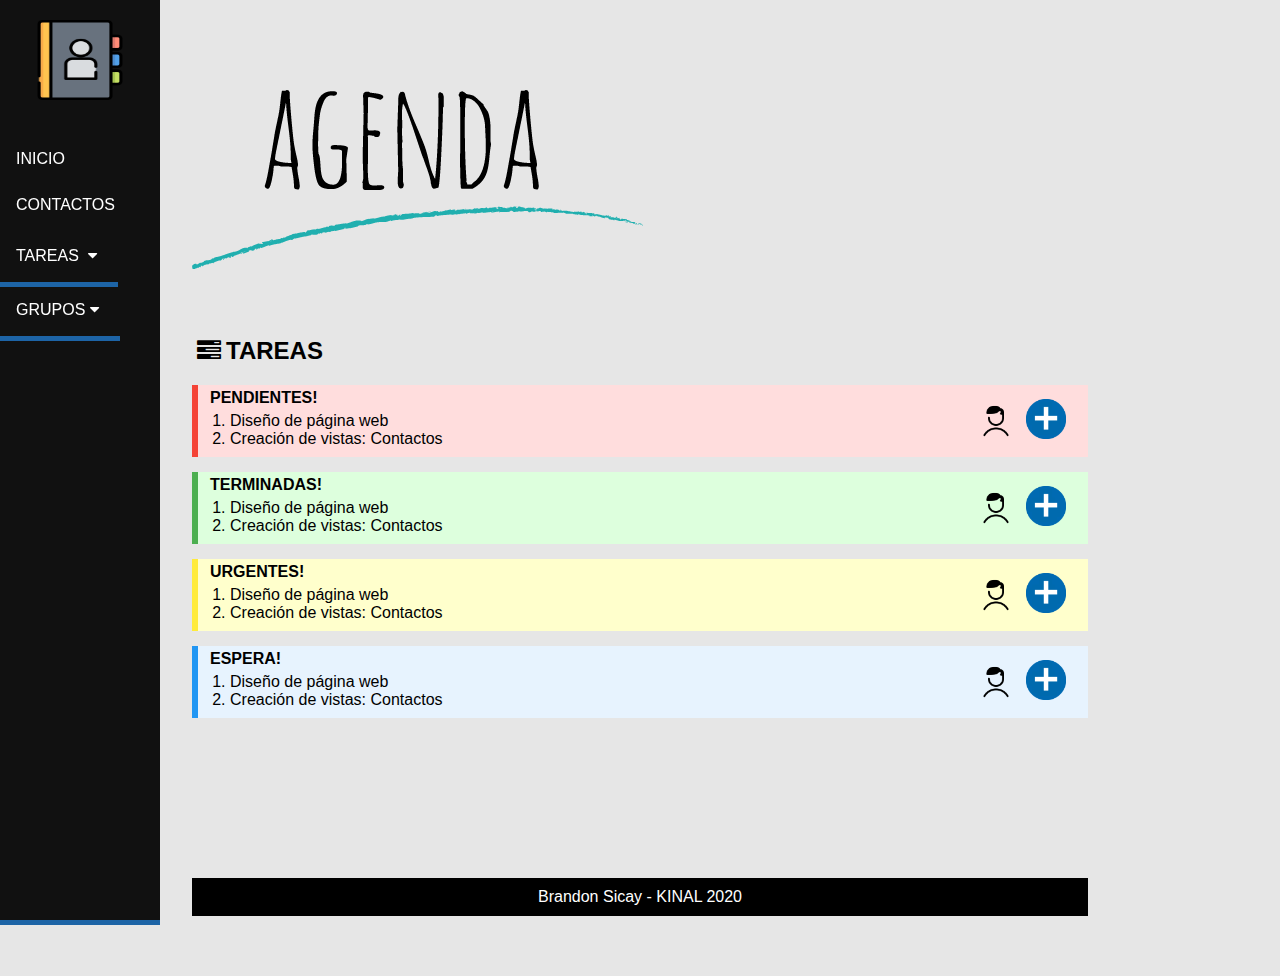
<file: index.html>
<!DOCTYPE html>
<html lang="en" dir="ltr">
  <head>
    <meta charset="utf-8">
    <title>AGENDA</title>
    <link rel="stylesheet" href="css/style.css">
    <link rel="stylesheet" href="https://cdnjs.cloudflare.com/ajax/libs/font-awesome/4.7.0/css/font-awesome.min.css">
    <link rel="shortcut icon" type="image/x-icon" href="images/icon.ico">
  </head>
  <body>
    <header>
      <div class="logoInicio">
        <img src="images/agenda.png" alt="Logo">
      </div>
      <nav>
        <ul class="menu">
          <div class="logoSidebar">
            <img src="images/sidebarIcon.png" alt="LogoSideBar">
          </div>
          <br> <br>
          <li><a href="index.html">INICIO</a></li>
          <li><a href="contactos.html">CONTACTOS</a></li>
          <div class="submenu">
            <button class="dropbtn">TAREAS <i class="fa fa-caret-down"></i></button>
            <div class="contenido-submenu">
              <a href="crearTareas.html">Crear Tareas</a>
              <a href="asignarTarea.html">Asignar Tareas</a>
            </div>
          </div>
          <div class="submenu">
            <button class="dropbtn">GRUPOS<i class="fa fa-caret-down"></i></button>
            <div class="contenido-submenu">
              <a href="#">Crear Grupo</a>
              <a href="#">Grupos</a>
            </div>
          </div>
        </ul>
      </nav>    
    </header>

    <section class="wrapper">
      <section class="main">
        <article class="">
          <h2><i class="fa fa-tasks" aria-hidden="true"></i>TAREAS</h2>
          <br>
          <div class="pendientes">
            <div class="mas">
              <a href="crearTareas.html"><img src="images/mas.png" alt=""></a>
            </div>
            <div class="asignar">
              <a href="asignarTarea.html"><img src="images/user.png" alt=""></a>
            </div>
            <p><strong>PENDIENTES!</strong> </p>
            <ol>
              <li>Diseño de página web</li>
              <li>Creación de vistas: Contactos</li>
            </ol>
          </div>
          <div class="terminadas">
            <div class="mas">
              <a href="crearTareas.html"><img src="images/mas.png" alt=""></a>
            </div>
            <div class="asignar">
              <a href="asignarTarea.html"><img src="images/user.png" alt=""></a>
            </div>
            <p><strong>TERMINADAS!</strong></p>
            <ol>
              <li>Diseño de página web</li>
              <li>Creación de vistas: Contactos</li>
            </ol>
          </div>

          <div class="urgentes">
            <div class="mas">
              <a href="crearTareas.html"><img src="images/mas.png" alt=""></a>
            </div>
            <div class="asignar">
              <a href="asignarTarea.html"><img src="images/user.png" alt=""></a>
            </div>
            <p><strong>URGENTES!</strong></p>
            <ol>
              <li>Diseño de página web</li>
              <li>Creación de vistas: Contactos</li>
            </ol>
          </div>

          <div class="espera">
            <div class="mas">
              <a href="crearTareas.html"><img src="images/mas.png" alt=""></a>
            </div>
            <div class="asignar">
              <a href="asignarTarea.html"><img src="images/user.png" alt=""></a>
            </div>
            <p><strong>ESPERA!</strong></p>
            <ol>
              <li>Diseño de página web</li>
              <li>Creación de vistas: Contactos</li>
            </ol>
          </div>
        </article>
         
      </section>

      <aside class="">
        <h3>Sidebar</h3>
        <p class="tres">sf</p>
      </aside>
    </section>
    <footer>
      <p>Brandon Sicay - KINAL 2020</p>
    </footer>
  </body>
</html>
</file>
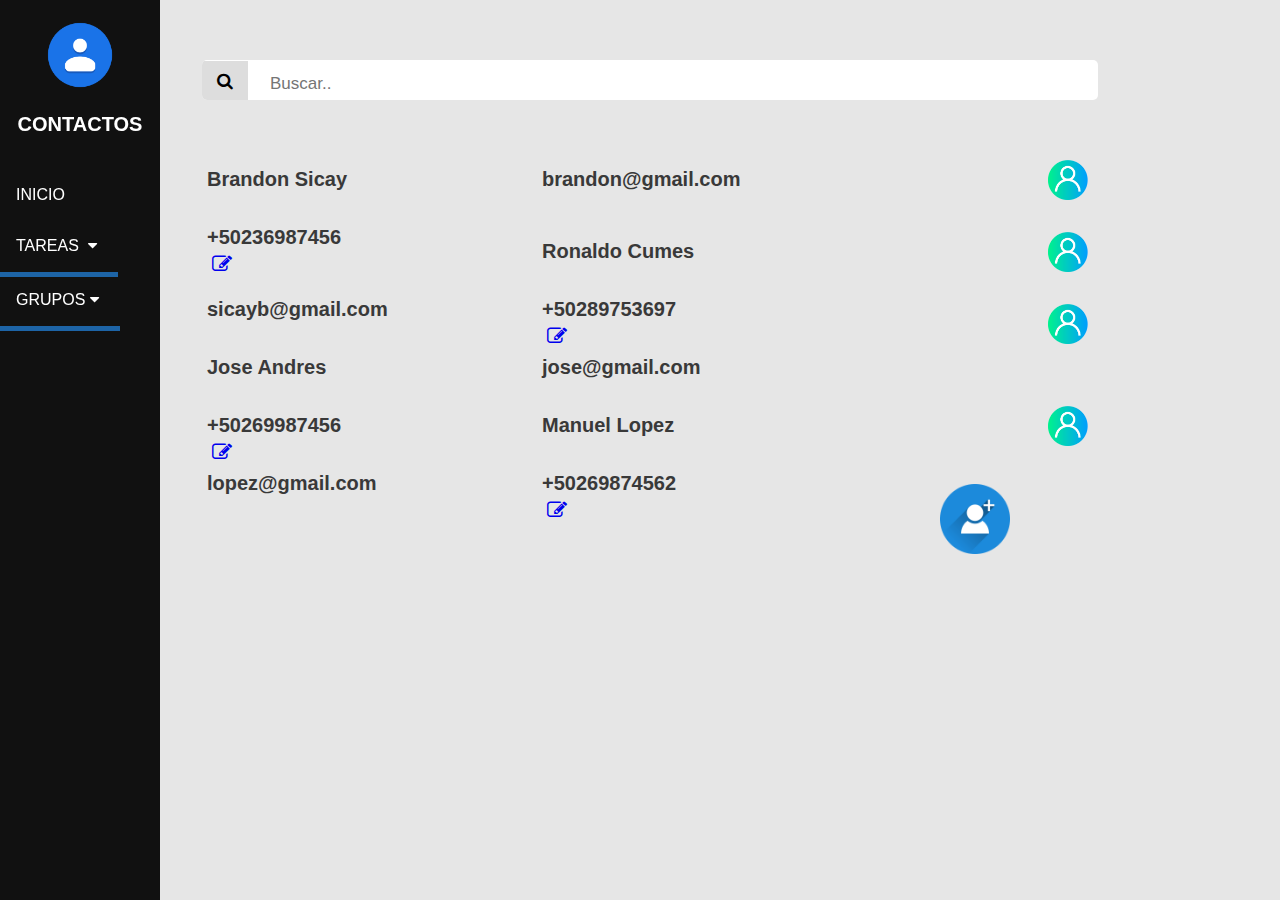
<file: contactos.html>
<!DOCTYPE html>
<html lang="en" dir="ltr">
  <head>
    <meta charset="utf-8">
    <title>AGENDA</title>
    <link rel="stylesheet" href="css/styleContactos.css">
    <link rel="stylesheet" href="https://cdnjs.cloudflare.com/ajax/libs/font-awesome/4.7.0/css/font-awesome.min.css">
    <link rel="shortcut icon" type="image/x-icon" href="images/icon.ico">
  </head>
  <body>
    <header>
      <div class="buscador">
        <div class="search-container">
            <input type="text" placeholder="Buscar.." name="search">
            <button type="submit"><i class="fa fa-search"></i></button>
          </form>
        </div>
      </div>
      <nav>
        <ul class="menu">
          <div class="logoSidebar">
            <h2><img src="images/contact.png" alt="Logo"></i><br>CONTACTOS</h2>
          </div>
          <br> <br>
          <li><a href="index.html">INICIO</a></li>  
          <div class="submenu">
            <button class="dropbtn">TAREAS <i class="fa fa-caret-down"></i></button>
            <div class="contenido-submenu">
              <a href="#">Crear Tareas</a>
              <a href="#">Asignar Tareas</a>
            </div>
          </div>
          <div class="submenu">
            <button class="dropbtn">GRUPOS<i class="fa fa-caret-down"></i></button>
            <div class="contenido-submenu">
              <a href="#">Crear Grupo</a>
              <a href="#">Grupos</a>
            </div>
          </div>
        </ul>
      </nav>
    </header>
    <section class="wrapper">
      <section class="main">
        <article class="contacto1">
          <div class="imgContact">
            <img src="images/newContact.png" alt="">
            <div class="contactoUno"><p><strong>Brandon Sicay</p></strong></div>
            <div class="contactoUno"><p><strong>brandon@gmail.com</p></strong></div>
            <div class="contactoUno"><p><strong>+50236987456</p></strong>
              <a href="#"><i class="fa fa-pencil-square-o" aria-hidden="true"></i></a></div>
          </div>
          <br><br><br><br>
        </article>

        <article class="contacto1">
          <div class="imgContact">
            <img src="images/newContact.png" alt="">
            <div class="contactoUno"><p><strong>Ronaldo Cumes</p></strong></div>
            <div class="contactoUno"><p><strong>sicayb@gmail.com</p></strong></div>
            <div class="contactoUno"><p><strong>+50289753697</p></strong> 
            <a href="#"><i class="fa fa-pencil-square-o" aria-hidden="true"></i></a></div>
          </div>
          <br><br><br><br>
        </article>

        <article class="contacto1">
          <div class="imgContact">
            <img src="images/newContact.png" alt="">
            <div class="contactoUno"><p><strong>Jose Andres</p></strong></div>
            <div class="contactoUno"><p><strong>jose@gmail.com</p></strong></div>
            <div class="contactoUno"><p><strong>+50269987456</p></strong>
            <a href="#"><i class="fa fa-pencil-square-o" aria-hidden="true"></i></a></div>
          </div>
          <br><br><br><br>
        </article>

        <article class="contacto1">
          <div class="imgContact">
            <img src="images/newContact.png" alt="">
            <div class="contactoUno"><p><strong>Manuel Lopez</p></strong></div>
            <div class="contactoUno"><p><strong>lopez@gmail.com</p></strong></div>
            <div class="contactoUno"><p><strong>+50269874562</p></strong>
            <a href="#"><i class="fa fa-pencil-square-o" aria-hidden="true"></i></a></div>
          </div>
          <br><br><br><br><br><br>
        </article>
        <div class="nuevoContactoLogo">
          <a href="nuevoContacto.html"><img src="images/addContact.png" alt="logoAdd" ></a>
        </div>

      </section>
    </section>
  </body>
</html>
</file>
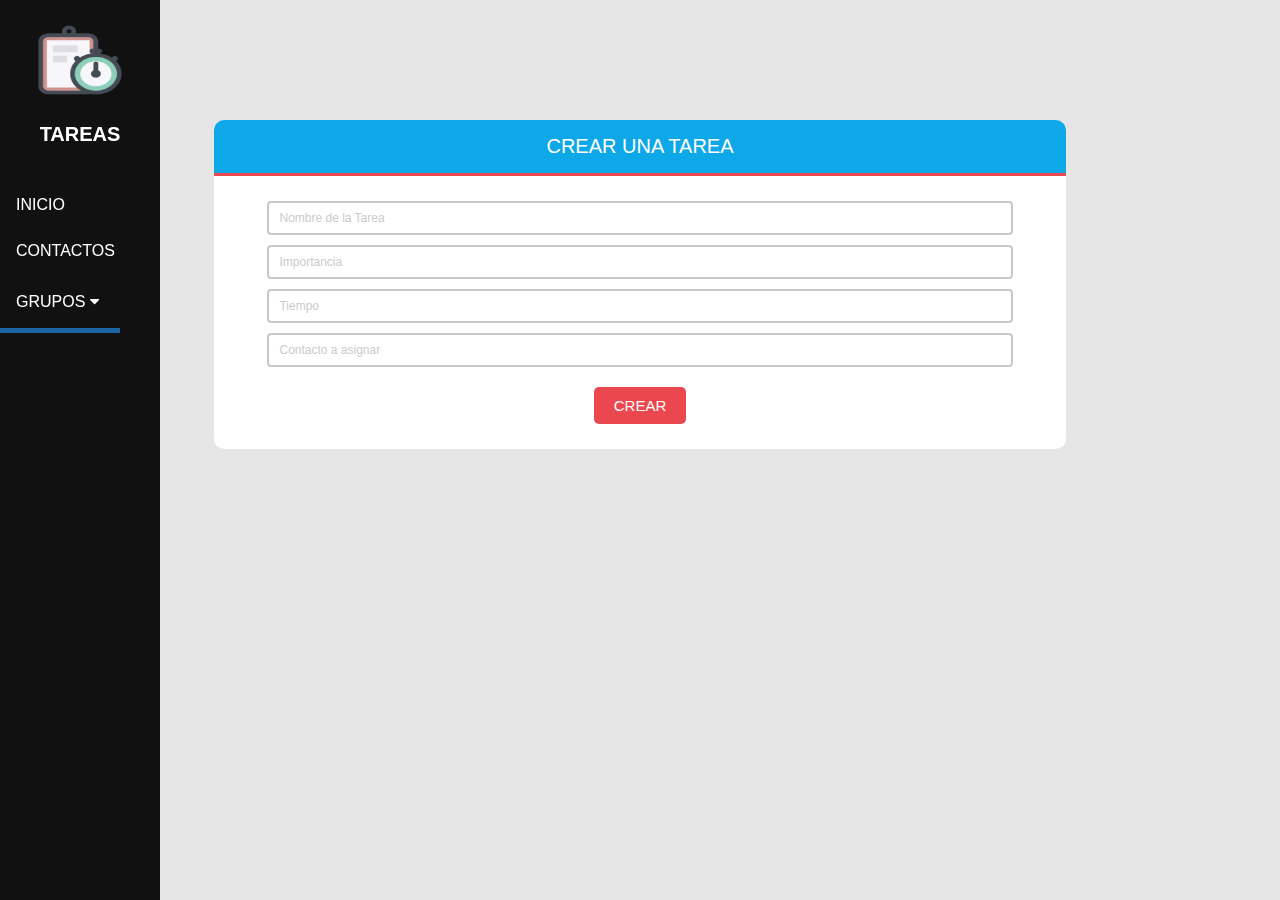
<file: crearTareas.html>
<!DOCTYPE html>
<html lang="en" dir="ltr">
  <head>
    <meta charset="utf-8">
    <title>AGENDA</title>
    <link rel="stylesheet" href="css/styleNuevoContacto.css">
    <link rel="stylesheet" href="https://cdnjs.cloudflare.com/ajax/libs/font-awesome/4.7.0/css/font-awesome.min.css">
    <link rel="shortcut icon" type="image/x-icon" href="images/icon.ico">
  </head>
  <body>
    <header>

      <nav>
        <ul class="menu">
          <div class="logoSidebar">
            <h2><img src="images/task.png" alt="Logo"></i><br>TAREAS</h2>
          </div>
          <br> <br>
          <li><a href="index.html">INICIO</a></li>  
          <li><a href="contactos.html">CONTACTOS</a></li>
          <div class="submenu">
            <button class="dropbtn">GRUPOS<i class="fa fa-caret-down"></i></button>
            <div class="contenido-submenu">
              <a href="#">Crear Grupo</a>
              <a href="#">Grupos</a>
            </div>
          </div>
        </ul>
      </nav>
    </header>
    <section class="wrapper">
      <section class="main">
        <div class="singup">
            <h3>CREAR UNA TAREA</h3>
            <div class="signup-main">
          <form>
            <input type="text" value="Nombre de la Tarea" onfocus="this.value = '';"/>
            <input type="text" value="Importancia" class="lessgap" onfocus="this.value = '';"/>
            <input type="text" value="Tiempo" class="email" onfocus="this.value = '';"/>
            <input type="text" value="Contacto a asignar" class="phone" onfocus="this.value = '';"/>
          <div class="send-button">
            <input  type="submit" value="CREAR" />
          </div>
          </form>
        </div>
    </div>
      </section>
    </section>
  </body>
</html>
</file>
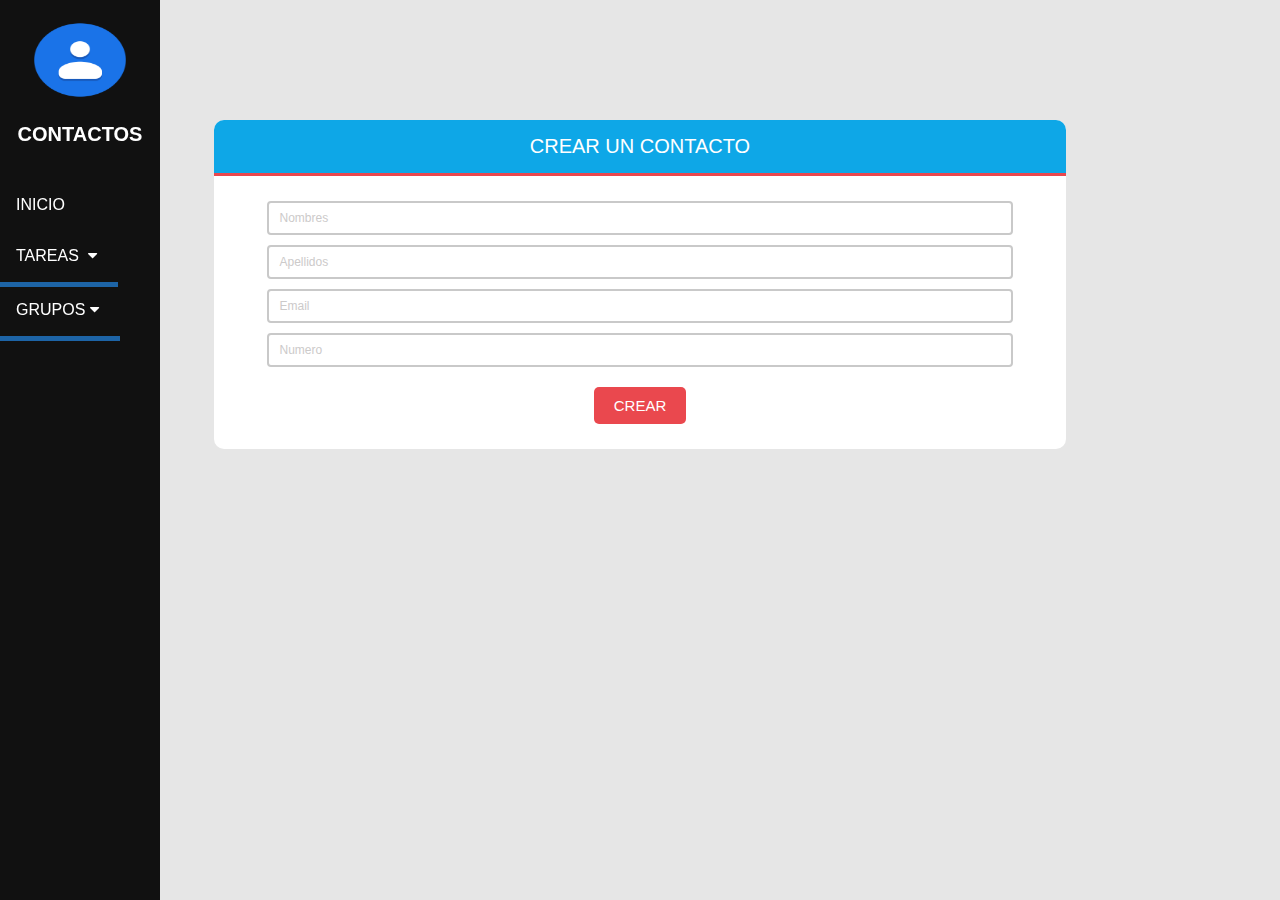
<file: nuevoContacto.html>
<!DOCTYPE html>
<html lang="en" dir="ltr">
  <head>
    <meta charset="utf-8">
    <title>AGENDA</title>
    <link rel="stylesheet" href="css/styleNuevoContacto.css">
    <link rel="stylesheet" href="https://cdnjs.cloudflare.com/ajax/libs/font-awesome/4.7.0/css/font-awesome.min.css">
    <link rel="shortcut icon" type="image/x-icon" href="images/icon.ico">
  </head>
  <body>
    <header>

      <nav>
        <ul class="menu">
          <div class="logoSidebar">
            <h2><img src="images/contact.png" alt="Logo"></i><br>CONTACTOS</h2>
          </div>
          <br> <br>
          <li><a href="index.html">INICIO</a></li>  
          <div class="submenu">
            <button class="dropbtn">TAREAS <i class="fa fa-caret-down"></i></button>
            <div class="contenido-submenu">
              <a href="#">Crear Tareas</a>
              <a href="#">Asignar Tareas</a>
            </div>
          </div>
          <div class="submenu">
            <button class="dropbtn">GRUPOS<i class="fa fa-caret-down"></i></button>
            <div class="contenido-submenu">
              <a href="#">Crear Grupo</a>
              <a href="#">Grupos</a>
            </div>
          </div>
        </ul>
      </nav>
    </header>
    <section class="wrapper">
      <section class="main">
        <div class="singup">
            <h3>CREAR UN CONTACTO</h3>
            <div class="signup-main">
          <form>
            <input type="text" value="Nombres" onfocus="this.value = '';"/>
            <input type="text" value="Apellidos" class="lessgap" onfocus="this.value = '';"/>
            <input type="text" value="Email" class="email" onfocus="this.value = '';"/>
            <input type="text" value="Numero" class="phone" onfocus="this.value = '';"/>
          <div class="send-button">
            <input  type="submit" value="CREAR" />
          </div>
          </form>
        </div>
    </div>
      </section>
    </section>
  </body>
</html>
</file>
<file: css/style.css>
*{
    margin: 0;
    padding: 0;
}

body{
    background: #e6e6e6;
    font-family: "Lato", sans-serif;
}

.logoInicio{
  width: 100%;
  display: block;
  margin: auto;
}
/*
div {
  margin-bottom: 15px;
  padding: 4px 12px;
}
*/

header, .main, footer{
  width: 70%;
  max-width: 1000%;
  margin: 60px auto; 
}

.menu {
  height: 100%;
  width: 160px;
  position: fixed;
  z-index: 1;
  top: 0;
  left: 0;
  background-color: #111;
  overflow-x: hidden;
  padding-top: 20px;
}

.menu a {
  padding: 6px 8px 6px 16px;
  text-decoration: none;
  font-size: 25px;
  color: #818181;
  display: block;
}

.menu a:hover {
  color: #f1f1f1;
}


header nav {
  overflow: hidden;
  background-color: #ff3333;
}

header nav ul{
  list-style-type: none;
}

header nav ul li{
  float: left;
}


.menu a {
  float: left;
  font-size: 16px;
  color: white;
  text-align: center;
  padding: 14px 16px;
  text-decoration: none;
}


.menu, .submenu{
  box-shadow:0px 5px 0px #1D64A6;
}

.submenu {
  float: left;
  overflow: hidden;
}

.submenu .dropbtn {
  font-size: 16px;  
  border: none;
  outline: none;
  color: white;
  padding: 14px 16px;
  background-color: inherit;
  margin: 0;
}

.menu a:hover, .submenu:hover .dropbtn {
  background-color: #ff9999;
}

.contenido-submenu {
  display: none;
  position: absolute;
  background-color: #f9f9f9;
  min-width: 160px;
  box-shadow: 0px 8px 16px 0px rgba(0,0,0,0.2);
  z-index: 1;
}

.contenido-submenu a {
  float: none;
  color: black;
  padding: 12px 16px;
  text-decoration: none;
  display: block;
  text-align: left;
}

.contenido-submenu a:hover {
  background-color: #ddd;
}

.submenu:hover .contenido-submenu {
  display: block;
}

.logoSidebar img{
  width: 100px; height: 80px;
  display: block; margin: auto;
}

.pendientes {
  background-color: #ffdddd;
  border-left: 6px solid #f44336;
  margin-bottom: 15px;
  padding: 4px 12px;
}

.terminadas {
  background-color: #ddffdd;
  border-left: 6px solid #4CAF50;
  margin-bottom: 15px;
  padding: 4px 12px;
}

.urgentes {
  background-color: #ffffcc;
  border-left: 6px solid #ffeb3b;
  margin-bottom: 15px;
  padding: 4px 12px;
}

.espera {
  background-color: #e7f3fe;
  border-left: 6px solid #2196F3;
  margin-bottom: 15px;
  padding: 4px 12px;
}

ol{
  padding: 5px 0px;
  margin-left: 20px;
}

.fa{
  padding: 5px 5px;
}

.mas img{
  width: 40px; height: auto;
  display: block;
  float: right;
  padding-right: 10px;
  padding-top: 10px;
}

.mas img:hover{
  width: 50px; height: auto;

}

.asignar img{
  width: 40px; height: auto;
  display: block;
  float: right;
  padding-right: 10px;
  padding-top: 10px;
}

.asignar img:hover{
  width: 50px; height: auto;
  display: block;
  float: right;
  padding-right: 10px;
  padding-top: 5px;

}


footer{
  background: #000;
  color: #fff;
  clear: both;
  padding: 10px 0px;
  text-align: center;
}
</file>
<file: css/styleContactos.css>
*{
    margin: 0;
    padding: 0;
}

body{
    background: #e6e6e6;
    font-family: "Lato", sans-serif;
}

.logoInicio{
  width: 100%;
  display: block;
  margin: auto;
}

header, .main, footer{
  width: 70%;
  max-width: 1000%;
  margin: 60px auto; 
}

.menu {
  height: 100%;
  width: 160px;
  position: fixed;
  z-index: 1;
  top: 0;
  left: 0;
  background-color: #111;
  overflow-x: hidden;
  padding-top: 20px;
}

.menu a {
  padding: 6px 8px 6px 16px;
  text-decoration: none;
  font-size: 25px;
  color: #818181;
  display: block;
}

.menu a:hover {
  color: #f1f1f1;
}

header nav {
  overflow: hidden;
  background-color: #ff3333;
}

header nav ul{
  list-style-type: none;
}

header nav ul li{
  float: left;
}

.menu a {
  float: left;
  font-size: 16px;
  color: white;
  text-align: center;
  padding: 14px 16px;
  text-decoration: none;
}

.menu, .submenu{
  box-shadow:0px 5px 0px #1D64A6;
}

.submenu {
  float: left;
  overflow: hidden;
}

.submenu .dropbtn {
  font-size: 16px;  
  border: none;
  outline: none;
  color: white;
  padding: 14px 16px;
  background-color: inherit;
  margin: 0;
}

.menu a:hover, .submenu:hover .dropbtn {
  background-color: #ff9999;
}

.contenido-submenu {
  display: none;
  position: absolute;
  background-color: #f9f9f9;
  min-width: 160px;
  box-shadow: 0px 8px 16px 0px rgba(0,0,0,0.2);
  z-index: 1;
}

.contenido-submenu a {
  float: none;
  color: black;
  padding: 12px 16px;
  text-decoration: none;
  display: block;
  text-align: left;
}

.contenido-submenu a:hover {
  background-color: #ddd;
}

.submenu:hover .contenido-submenu {
  display: block;
}

.logoSidebar img{
  width: 70px; height: auto;
  display: block;
  margin: auto;
}

.logoSidebar h2{
    color: #fff;
    font-size: 20px;
    text-align: center;
}

.fa{
  padding: 5px 5px;
}

.buscador{
    width: 100%;
    margin: 10px 0 0 10px;;
    display: block;
    border-radius: 5px;
    overflow: hidden;
    background-color: #fff;
}


.buscador .search-container {
    float: left;
  }
  
.buscador input {
    float: right;
}  
  
.buscador input[type=text] {
    padding: 6px;
    margin-top: 8px;
    font-size: 17px;
    border: none;
  }
  
  .buscador .search-container button {
    float: right;
    padding: 6px 10px;
    margin-top: 0.5px;
    margin-right: 16px;
    background: #ddd;
    font-size: 17px;
    border: none;
    cursor: pointer;
  }
  
  .buscador .search-container button:hover {
    background: #ccc;
  }
  
  @media screen and (max-width: 600px) {
    .buscador .search-container {
      float: none;
    }
    .buscador a, .buscador input[type=text], .buscador .search-container button {
      float: none;
      display: block;
      text-align: left;
      width: 100%;
      margin: 0;
      padding: 14px;
    }
    .buscador input[type=text] {
      border: 1px solid #ccc;  
    }
  }

  .contacto1 img{
    width: 40px; height: auto;
    display: block;
    float: left;
  }

  .contacto1 img{
    float: inline-end;
    width: 40px; height: auto;
    display: block;
  }

  .contactoUno{
    width: 320px;
    height: 50px;
    margin-top: 8px;
    margin-left: 15px;
    color: #393939;
    font-size: 20px;
    float: left;
  }

  .contactoUno .fa:hover{
    color: #000;
  }

  .nuevoContactoLogo img{
    margin-top: 100px;
    width: 70px; 
    height: auto;
    display: block;
    margin: auto;
  }
</file>
<file: css/styleNuevoContacto.css>
*{
    margin: 0;
    padding: 0;
}

body{
    background: #e6e6e6;
    font-family: "Lato", sans-serif;
}

.logoInicio{
  width: 100%;
  display: block;
  margin: auto;
}

header, .main, footer{
  width: 70%;
  max-width: 1000%;
  margin: 60px auto; 
}

.menu {
  height: 100%;
  width: 160px;
  position: fixed;
  z-index: 1;
  top: 0;
  left: 0;
  background-color: #111;
  overflow-x: hidden;
  padding-top: 20px;
}

.menu a {
  padding: 6px 8px 6px 16px;
  text-decoration: none;
  font-size: 25px;
  color: #818181;
  display: block;
}

.menu a:hover {
  color: #f1f1f1;
}

header nav {
  overflow: hidden;
  background-color: #ff3333;
}

header nav ul{
  list-style-type: none;
}

header nav ul li{
  float: left;
}

.menu a {
  float: left;
  font-size: 16px;
  color: white;
  text-align: center;
  padding: 14px 16px;
  text-decoration: none;
}

.menu, .submenu{
  box-shadow:0px 5px 0px #1D64A6;
}

.submenu {
  float: left;
  overflow: hidden;
}

.submenu .dropbtn {
  font-size: 16px;  
  border: none;
  outline: none;
  color: white;
  padding: 14px 16px;
  background-color: inherit;
  margin: 0;
}

.menu a:hover, .submenu:hover .dropbtn {
  background-color: #ff9999;
}

.contenido-submenu {
  display: none;
  position: absolute;
  background-color: #f9f9f9;
  min-width: 160px;
  box-shadow: 0px 8px 16px 0px rgba(0,0,0,0.2);
  z-index: 1;
}

.contenido-submenu a {
  float: none;
  color: black;
  padding: 12px 16px;
  text-decoration: none;
  display: block;
  text-align: left;
}

.contenido-submenu a:hover {
  background-color: #ddd;
}

.submenu:hover .contenido-submenu {
  display: block;
}

.logoSidebar img{
  width: 70px; height: auto;
  display: block;
  margin: auto;
}

.logoSidebar h2{
    color: #fff;
    font-size: 20px;
    text-align: center;
}

.fa{
  padding: 5px 5px;
}

.buscador{
    width: 100%;
    margin: 10px 0 0 10px;;
    display: block;
    border-radius: 5px;
    overflow: hidden;
    background-color: #fff;
}


.buscador .search-container {
    float: left;
  }
  
.buscador input {
    float: right;
}  
  
.buscador input[type=text] {
    padding: 6px;
    margin-top: 8px;
    font-size: 17px;
    border: none;
  }
  
  .buscador .search-container button {
    float: right;
    padding: 6px 10px;
    margin-top: 0.5px;
    margin-right: 16px;
    background: #ddd;
    font-size: 17px;
    border: none;
    cursor: pointer;
  }
  
  .buscador .search-container button:hover {
    background: #ccc;
  }
  
  @media screen and (max-width: 600px) {
    .buscador .search-container {
      float: none;
    }
    .buscador a, .buscador input[type=text], .buscador .search-container button {
      float: none;
      display: block;
      text-align: left;
      width: 100%;
      margin: 0;
      padding: 14px;
    }
    .buscador input[type=text] {
      border: 1px solid #ccc;  
    }
  }

  .contacto1 img{
    width: 40px; height: auto;
    display: block;
    float: left;
  }

  .contacto1 img{
    float: inline-end;
    width: 40px; height: auto;
    display: block;
  }

  .contactoUno{
    width: 320px;
    height: 50px;
    margin-top: 8px;
    margin-left: 15px;
    color: #393939;
    font-size: 20px;
    float: left;
  }

  .contactoUno .fa:hover{
    color: #000;
  }

  .nuevoContactoLogo img{
    margin-top: 100px;
    width: 70px; 
    height: auto;
    display: block;
    margin: auto;
  }



.menu a {
  float: left;
  font-size: 16px;
  color: white;
  text-align: center;
  padding: 14px 16px;
  text-decoration: none;
}


.menu, .submenu{
  box-shadow:0px 5px 0px #1D64A6;
}

.submenu {
  float: left;
  overflow: hidden;
}

.submenu .dropbtn {
  font-size: 16px;  
  border: none;
  outline: none;
  color: white;
  padding: 14px 16px;
  background-color: inherit;
  margin: 0;
}

.menu a:hover, .submenu:hover .dropbtn {
  background-color: #ff9999;
}

.contenido-submenu {
  display: none;
  position: absolute;
  background-color: #f9f9f9;
  min-width: 160px;
  box-shadow: 0px 8px 16px 0px rgba(0,0,0,0.2);
  z-index: 1;
}

.contenido-submenu a {
  float: none;
  color: black;
  padding: 12px 16px;
  text-decoration: none;
  display: block;
  text-align: left;
}

.contenido-submenu a:hover {
  background-color: #ddd;
}

.submenu:hover .contenido-submenu {
  display: block;
}

.logoSidebar img{
  width: 100px; height: 80px;
  display: block; margin: auto;
}

ol{
  padding: 5px 0px;
  margin-left: 20px;
}

.fa{
  padding: 5px 5px;
}
.singup{
    width: 30%;
    background: #fff;
    margin: 0 auto;
    border-radius: 10px;
  }
  .singup h3 {
    font-size: 27px;
    font-weight: 300;
    color: #fff;
    background: #0EA7E7;
    padding: 20px 0px;
    text-align: center;
    border-radius: 10px 10px 0px 0px;
    border-bottom: 3px solid #EA484E;
  }
  .signup-main {
    padding: 30px 30px 25px 30px;
    text-align: center;
  }
  .signup-main input[type="text"] {
    outline: none;
    font-size: 15px;
    font-weight: 400;
    color: #CCCACA;
    padding: 13px 10px;
    border: 2px solid #C9C9C9;
    margin: 0px 30px 20px 0px;
    width: 40%;
    border-radius: 4px;

  }
  .signup-main input.lessgap[type="text"] {
    margin: 0px 0px 0px 0px;
  }
  .signup-main input.email[type="text"] {
    margin: 0px 0px 20px 0px;
    width: 94%;
  }
  .signup-main input.phone[type="text"] {
    width: 94%;
    margin: 0px 0px 25px 0px;
  }
  .signup-main input[type="password"]{
     outline: none;
    font-size: 15px;
    font-weight: 400;
    color: #CCCACA;
    padding: 13px 10px;
    border: 2px solid #C9C9C9;
    margin: 0px 30px 20px 0px;
    width: 40%;
    border-radius: 4px;

  }
  .signup-main input.lessgap[type="password"] {
    margin: 0px 0px 0px 0px;
  }
  .signup-main input[type="submit"] {
    background: #EA484E;
    color: #FFF;
    font-size: 25px;
    font-weight: 300;
    padding: 10px 30px;
    border-radius: 5px;
    margin: 0px 0px 5px 0px;
    border: none;
    display: inline-block;
    cursor: pointer;
    outline:none;
  }
  .signup-main input[type="submit"]:hover {
    background:#0EA7E7;
  }
  .signup-main p {
    font-size: 13px;
    font-weight: 400;
    color: #BCBCBC;
    text-decoration: underline;
  }
  .signup-main p a{
    font-size: 13px;
    font-weight: 600;
    color: #0EA7E7;
  }
  .signup-main p a:hover{
    color: #BCBCBC;
  }

  .signup-main input[type="text"] {
    margin: 0px 0px 15px 0px;
    width: 90%;
  }
  .signup-main input.lessgap[type="text"] {
    margin: 0px 0px 15px 0px;
  }
  .signup-main input.email[type="text"] {
    margin: 0px 0px 15px 0px;
    width: 90%;
  }
  .signup-main input[type="password"] {
    margin: 0px 0px 15px 0px;
    width: 90%;
  }
  .signup-main input.lessgap[type="password"] {
    margin: 0px 0px 15px 0px;
  }
  .signup-main input.phone[type="text"] {
    width: 90%;
    margin: 0px 0px 20px 0px;
  }
  .signup-main {
    padding: 30px 20px 25px 20px;
  }
  .singup {
    width: 95%;
  }
  .signup-main {
    padding: 25px 25px 20px 25px;
  }
  .singup h3{
    padding: 15px 0px;
     font-size: 20px;	
  }
  .signup-main input[type="submit"] {
    font-size: 15px;
    padding: 10px 20px;
  }
  .signup-main input[type="text"] {
    margin: 0px 0px 10px 0px;
    padding: 8px 10px;
    font-size: 12px;
  }
  .signup-main input.lessgap[type="text"] {
    margin: 0px 0px 10px 0px;
  }
  .signup-main input.email[type="text"] {
    margin: 0px 0px 10px 0px;
  }
  .signup-main input[type="password"] {
    padding: 8px 10px;
  }
</file>
